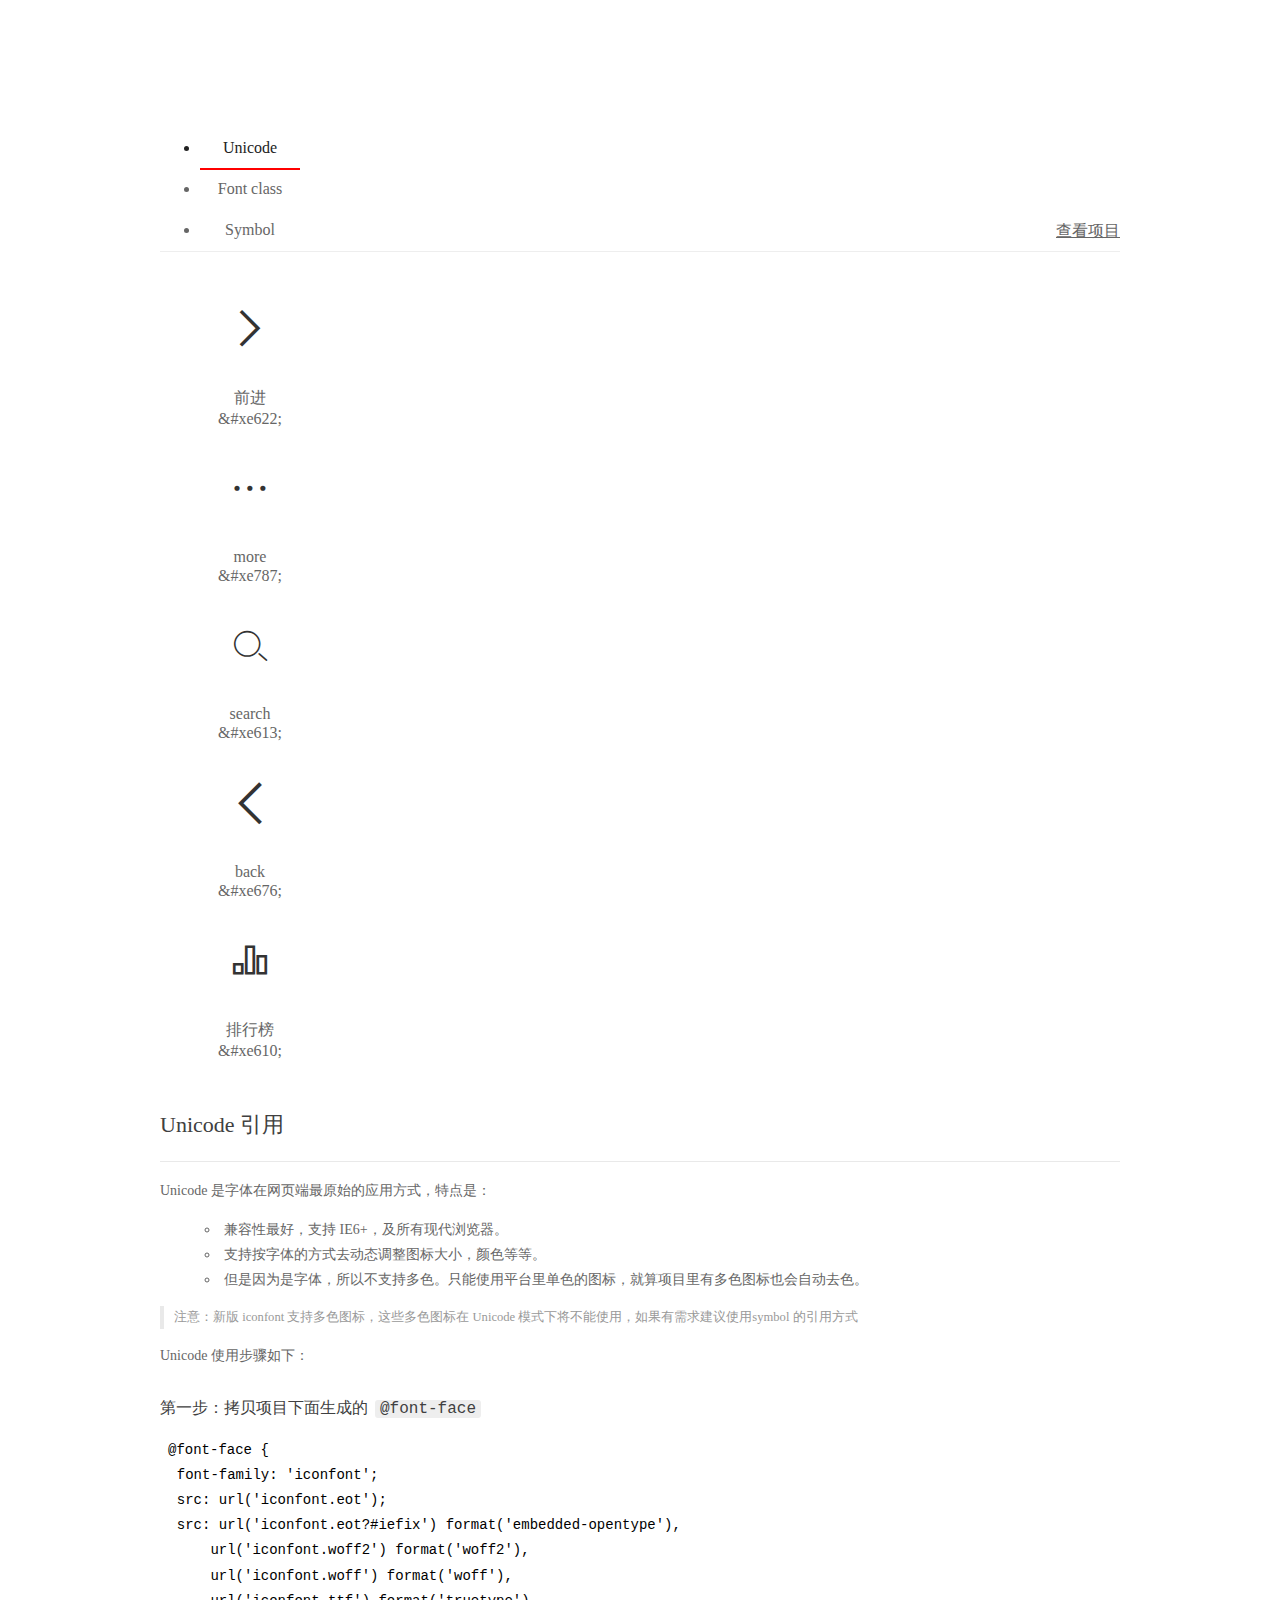
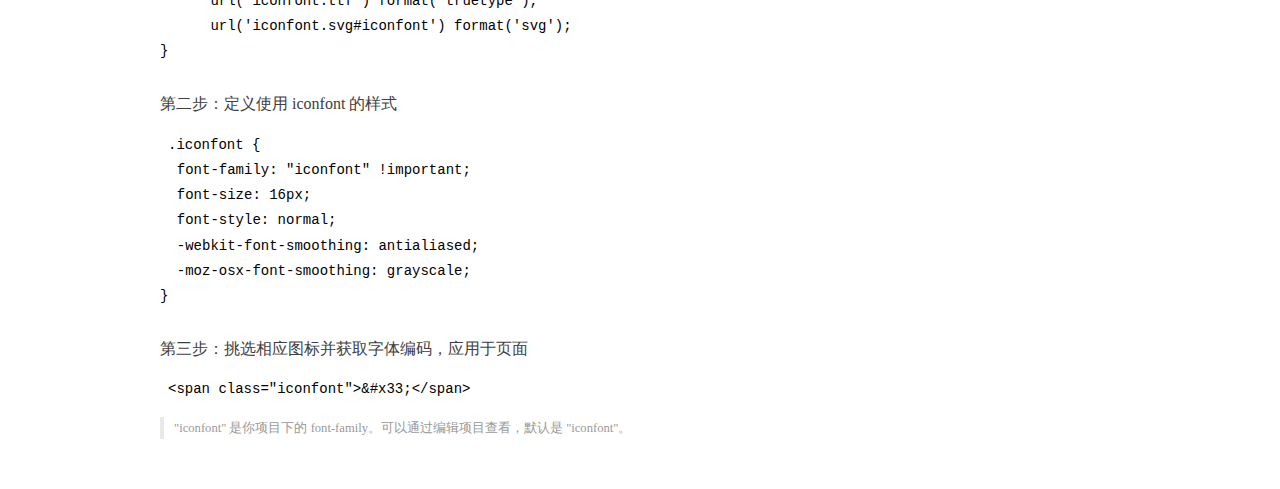
<file: lib/font_1021693_29scz60lkzk/demo_index.html>
<!DOCTYPE html>
<html>
<head>
  <meta charset="utf-8"/>
  <title>IconFont Demo</title>
  <link rel="shortcut icon" href="https://gtms04.alicdn.com/tps/i4/TB1_oz6GVXXXXaFXpXXJDFnIXXX-64-64.ico" type="image/x-icon"/>
  <link rel="stylesheet" href="https://g.alicdn.com/thx/cube/1.3.2/cube.min.css">
  <link rel="stylesheet" href="demo.css">
  <link rel="stylesheet" href="iconfont.css">
  <script src="iconfont.js"></script>
  <!-- jQuery -->
  <script src="https://a1.alicdn.com/oss/uploads/2018/12/26/7bfddb60-08e8-11e9-9b04-53e73bb6408b.js"></script>
  <!-- 代码高亮 -->
  <script src="https://a1.alicdn.com/oss/uploads/2018/12/26/a3f714d0-08e6-11e9-8a15-ebf944d7534c.js"></script>
</head>
<body>
  <div class="main">
    <h1 class="logo"><a href="https://www.iconfont.cn/" title="iconfont 首页" target="_blank">&#xe86b;</a></h1>
    <div class="nav-tabs">
      <ul id="tabs" class="dib-box">
        <li class="dib active"><span>Unicode</span></li>
        <li class="dib"><span>Font class</span></li>
        <li class="dib"><span>Symbol</span></li>
      </ul>
      
      <a href="https://www.iconfont.cn/manage/index?manage_type=myprojects&projectId=1021693" target="_blank" class="nav-more">查看项目</a>
      
    </div>
    <div class="tab-container">
      <div class="content unicode" style="display: block;">
          <ul class="icon_lists dib-box">
          
            <li class="dib">
              <span class="icon iconfont">&#xe622;</span>
                <div class="name">前进</div>
                <div class="code-name">&amp;#xe622;</div>
              </li>
          
            <li class="dib">
              <span class="icon iconfont">&#xe787;</span>
                <div class="name">more</div>
                <div class="code-name">&amp;#xe787;</div>
              </li>
          
            <li class="dib">
              <span class="icon iconfont">&#xe613;</span>
                <div class="name">search</div>
                <div class="code-name">&amp;#xe613;</div>
              </li>
          
            <li class="dib">
              <span class="icon iconfont">&#xe676;</span>
                <div class="name">back</div>
                <div class="code-name">&amp;#xe676;</div>
              </li>
          
            <li class="dib">
              <span class="icon iconfont">&#xe610;</span>
                <div class="name">排行榜</div>
                <div class="code-name">&amp;#xe610;</div>
              </li>
          
          </ul>
          <div class="article markdown">
          <h2 id="unicode-">Unicode 引用</h2>
          <hr>

          <p>Unicode 是字体在网页端最原始的应用方式，特点是：</p>
          <ul>
            <li>兼容性最好，支持 IE6+，及所有现代浏览器。</li>
            <li>支持按字体的方式去动态调整图标大小，颜色等等。</li>
            <li>但是因为是字体，所以不支持多色。只能使用平台里单色的图标，就算项目里有多色图标也会自动去色。</li>
          </ul>
          <blockquote>
            <p>注意：新版 iconfont 支持多色图标，这些多色图标在 Unicode 模式下将不能使用，如果有需求建议使用symbol 的引用方式</p>
          </blockquote>
          <p>Unicode 使用步骤如下：</p>
          <h3 id="-font-face">第一步：拷贝项目下面生成的 <code>@font-face</code></h3>
<pre><code class="language-css"
>@font-face {
  font-family: 'iconfont';
  src: url('iconfont.eot');
  src: url('iconfont.eot?#iefix') format('embedded-opentype'),
      url('iconfont.woff2') format('woff2'),
      url('iconfont.woff') format('woff'),
      url('iconfont.ttf') format('truetype'),
      url('iconfont.svg#iconfont') format('svg');
}
</code></pre>
          <h3 id="-iconfont-">第二步：定义使用 iconfont 的样式</h3>
<pre><code class="language-css"
>.iconfont {
  font-family: "iconfont" !important;
  font-size: 16px;
  font-style: normal;
  -webkit-font-smoothing: antialiased;
  -moz-osx-font-smoothing: grayscale;
}
</code></pre>
          <h3 id="-">第三步：挑选相应图标并获取字体编码，应用于页面</h3>
<pre>
<code class="language-html"
>&lt;span class="iconfont"&gt;&amp;#x33;&lt;/span&gt;
</code></pre>
          <blockquote>
            <p>"iconfont" 是你项目下的 font-family。可以通过编辑项目查看，默认是 "iconfont"。</p>
          </blockquote>
          </div>
      </div>
      <div class="content font-class">
        <ul class="icon_lists dib-box">
          
          <li class="dib">
            <span class="icon iconfont icon-qianjin"></span>
            <div class="name">
              前进
            </div>
            <div class="code-name">.icon-qianjin
            </div>
          </li>
          
          <li class="dib">
            <span class="icon iconfont icon-more"></span>
            <div class="name">
              more
            </div>
            <div class="code-name">.icon-more
            </div>
          </li>
          
          <li class="dib">
            <span class="icon iconfont icon-search"></span>
            <div class="name">
              search
            </div>
            <div class="code-name">.icon-search
            </div>
          </li>
          
          <li class="dib">
            <span class="icon iconfont icon-back"></span>
            <div class="name">
              back
            </div>
            <div class="code-name">.icon-back
            </div>
          </li>
          
          <li class="dib">
            <span class="icon iconfont icon-paihangbang--"></span>
            <div class="name">
              排行榜
            </div>
            <div class="code-name">.icon-paihangbang--
            </div>
          </li>
          
        </ul>
        <div class="article markdown">
        <h2 id="font-class-">font-class 引用</h2>
        <hr>

        <p>font-class 是 Unicode 使用方式的一种变种，主要是解决 Unicode 书写不直观，语意不明确的问题。</p>
        <p>与 Unicode 使用方式相比，具有如下特点：</p>
        <ul>
          <li>兼容性良好，支持 IE8+，及所有现代浏览器。</li>
          <li>相比于 Unicode 语意明确，书写更直观。可以很容易分辨这个 icon 是什么。</li>
          <li>因为使用 class 来定义图标，所以当要替换图标时，只需要修改 class 里面的 Unicode 引用。</li>
          <li>不过因为本质上还是使用的字体，所以多色图标还是不支持的。</li>
        </ul>
        <p>使用步骤如下：</p>
        <h3 id="-fontclass-">第一步：引入项目下面生成的 fontclass 代码：</h3>
<pre><code class="language-html">&lt;link rel="stylesheet" href="./iconfont.css"&gt;
</code></pre>
        <h3 id="-">第二步：挑选相应图标并获取类名，应用于页面：</h3>
<pre><code class="language-html">&lt;span class="iconfont icon--xxx"&gt;&lt;/span&gt;
</code></pre>
        <blockquote>
          <p>"
            iconfont" 是你项目下的 font-family。可以通过编辑项目查看，默认是 "iconfont"。</p>
        </blockquote>
      </div>
      </div>
      <div class="content symbol">
          <ul class="icon_lists dib-box">
          
            <li class="dib">
                <svg class="icon svg-icon" aria-hidden="true">
                  <use xlink:href="#icon-qianjin"></use>
                </svg>
                <div class="name">前进</div>
                <div class="code-name">#icon-qianjin</div>
            </li>
          
            <li class="dib">
                <svg class="icon svg-icon" aria-hidden="true">
                  <use xlink:href="#icon-more"></use>
                </svg>
                <div class="name">more</div>
                <div class="code-name">#icon-more</div>
            </li>
          
            <li class="dib">
                <svg class="icon svg-icon" aria-hidden="true">
                  <use xlink:href="#icon-search"></use>
                </svg>
                <div class="name">search</div>
                <div class="code-name">#icon-search</div>
            </li>
          
            <li class="dib">
                <svg class="icon svg-icon" aria-hidden="true">
                  <use xlink:href="#icon-back"></use>
                </svg>
                <div class="name">back</div>
                <div class="code-name">#icon-back</div>
            </li>
          
            <li class="dib">
                <svg class="icon svg-icon" aria-hidden="true">
                  <use xlink:href="#icon-paihangbang--"></use>
                </svg>
                <div class="name">排行榜</div>
                <div class="code-name">#icon-paihangbang--</div>
            </li>
          
          </ul>
          <div class="article markdown">
          <h2 id="symbol-">Symbol 引用</h2>
          <hr>

          <p>这是一种全新的使用方式，应该说这才是未来的主流，也是平台目前推荐的用法。相关介绍可以参考这篇<a href="">文章</a>
            这种用法其实是做了一个 SVG 的集合，与另外两种相比具有如下特点：</p>
          <ul>
            <li>支持多色图标了，不再受单色限制。</li>
            <li>通过一些技巧，支持像字体那样，通过 <code>font-size</code>, <code>color</code> 来调整样式。</li>
            <li>兼容性较差，支持 IE9+，及现代浏览器。</li>
            <li>浏览器渲染 SVG 的性能一般，还不如 png。</li>
          </ul>
          <p>使用步骤如下：</p>
          <h3 id="-symbol-">第一步：引入项目下面生成的 symbol 代码：</h3>
<pre><code class="language-html">&lt;script src="./iconfont.js"&gt;&lt;/script&gt;
</code></pre>
          <h3 id="-css-">第二步：加入通用 CSS 代码（引入一次就行）：</h3>
<pre><code class="language-html">&lt;style&gt;
.icon {
  width: 1em;
  height: 1em;
  vertical-align: -0.15em;
  fill: currentColor;
  overflow: hidden;
}
&lt;/style&gt;
</code></pre>
          <h3 id="-">第三步：挑选相应图标并获取类名，应用于页面：</h3>
<pre><code class="language-html">&lt;svg class="icon" aria-hidden="true"&gt;
  &lt;use xlink:href="#icon-xxx"&gt;&lt;/use&gt;
&lt;/svg&gt;
</code></pre>
          </div>
      </div>

    </div>
  </div>
  <script>
  $(document).ready(function () {
      $('.tab-container .content:first').show()

      $('#tabs li').click(function (e) {
        var tabContent = $('.tab-container .content')
        var index = $(this).index()

        if ($(this).hasClass('active')) {
          return
        } else {
          $('#tabs li').removeClass('active')
          $(this).addClass('active')

          tabContent.hide().eq(index).fadeIn()
        }
      })
    })
  </script>
</body>
</html>
</file>
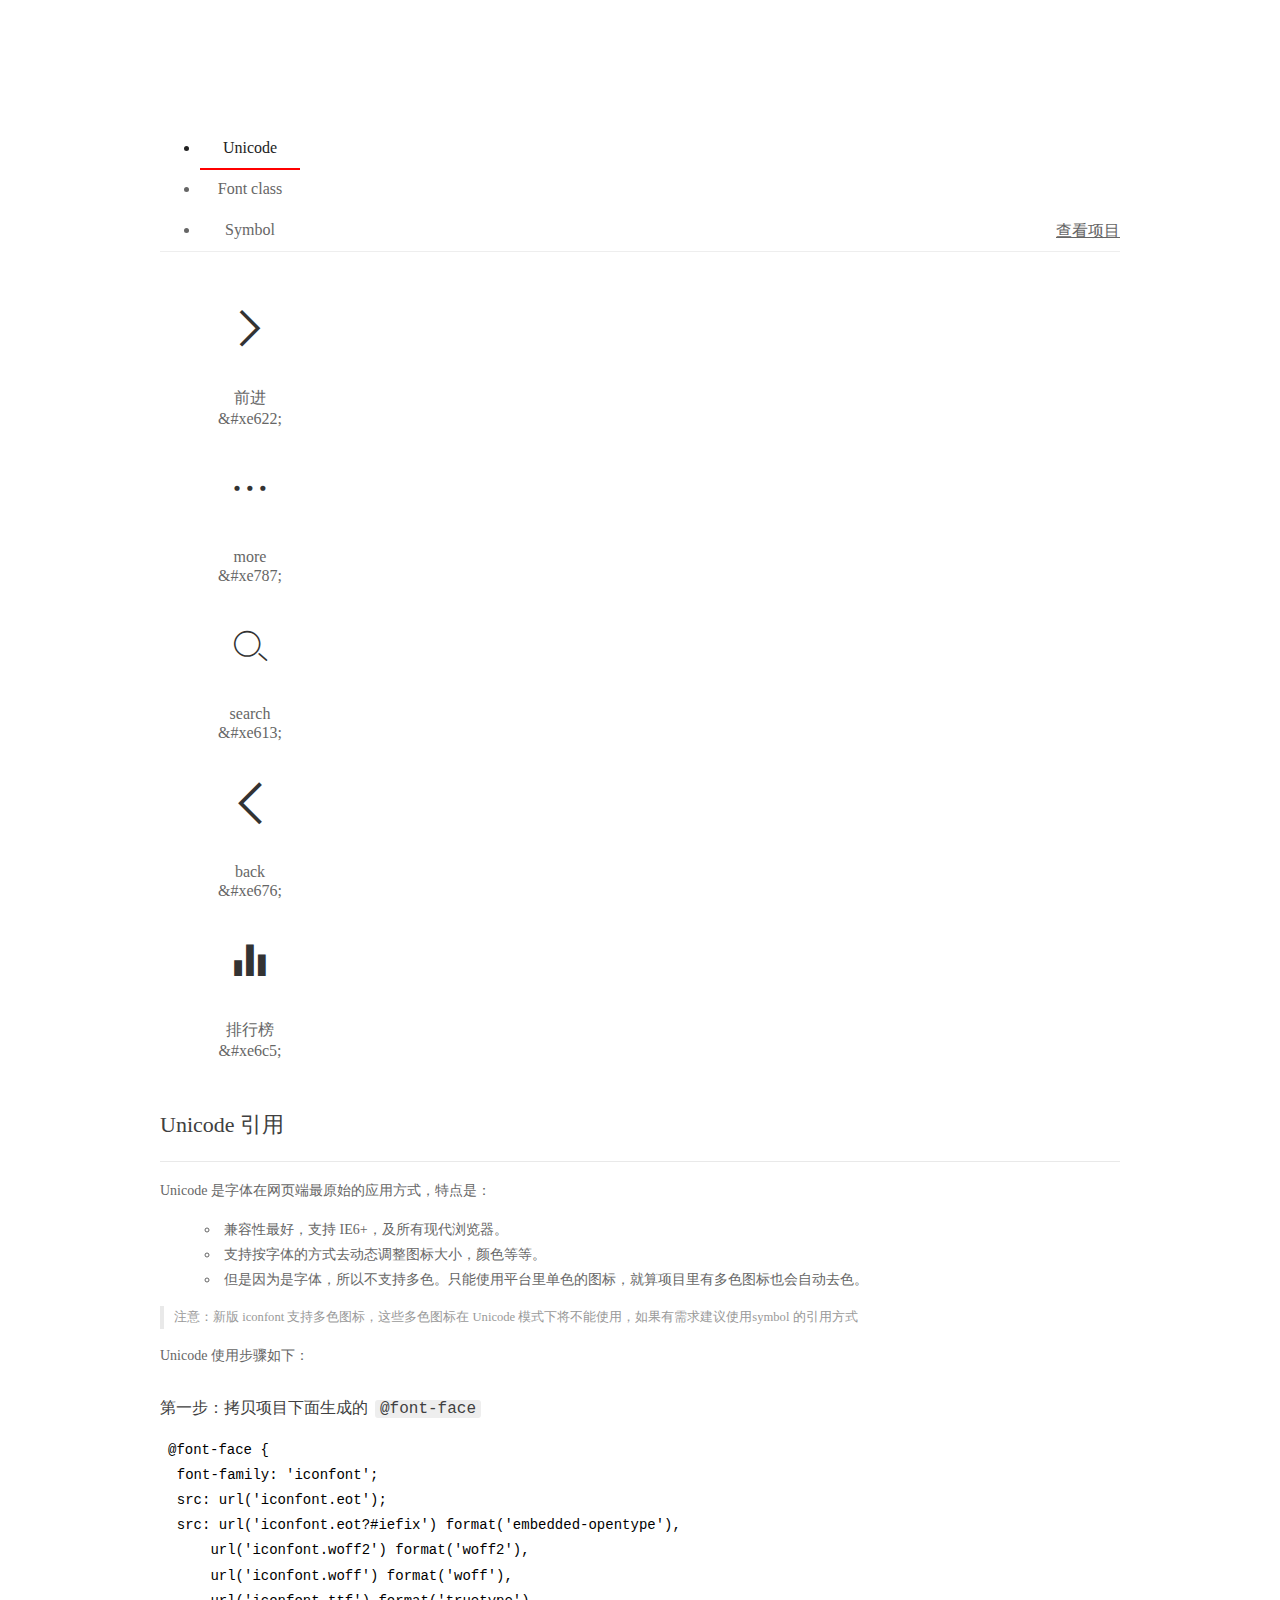
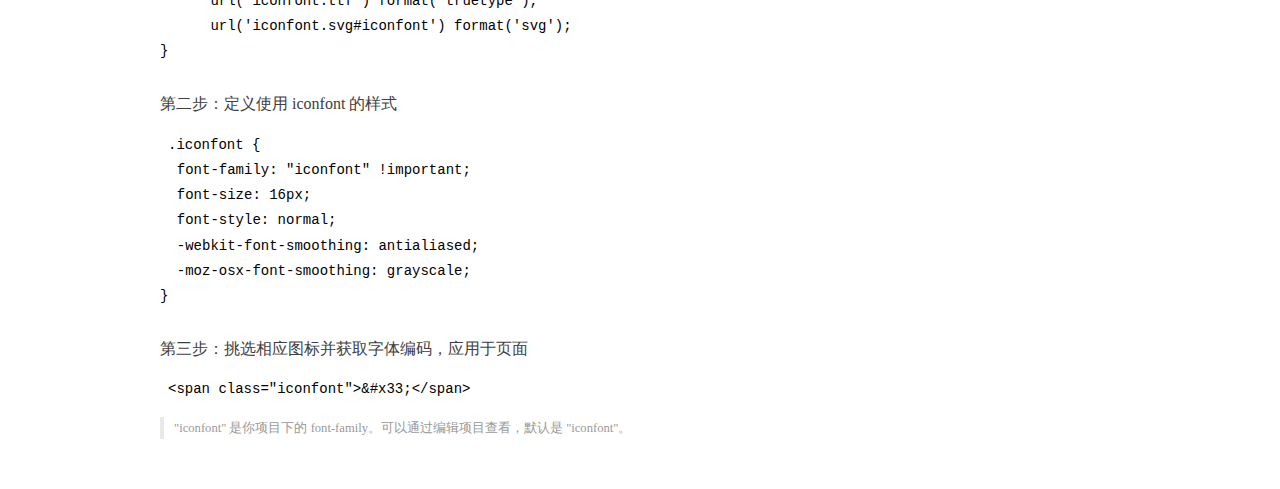
<file: lib/font_1021693_bdshvk3fhpl/demo_index.html>
<!DOCTYPE html>
<html>
<head>
  <meta charset="utf-8"/>
  <title>IconFont Demo</title>
  <link rel="shortcut icon" href="https://gtms04.alicdn.com/tps/i4/TB1_oz6GVXXXXaFXpXXJDFnIXXX-64-64.ico" type="image/x-icon"/>
  <link rel="stylesheet" href="https://g.alicdn.com/thx/cube/1.3.2/cube.min.css">
  <link rel="stylesheet" href="demo.css">
  <link rel="stylesheet" href="iconfont.css">
  <script src="iconfont.js"></script>
  <!-- jQuery -->
  <script src="https://a1.alicdn.com/oss/uploads/2018/12/26/7bfddb60-08e8-11e9-9b04-53e73bb6408b.js"></script>
  <!-- 代码高亮 -->
  <script src="https://a1.alicdn.com/oss/uploads/2018/12/26/a3f714d0-08e6-11e9-8a15-ebf944d7534c.js"></script>
</head>
<body>
  <div class="main">
    <h1 class="logo"><a href="https://www.iconfont.cn/" title="iconfont 首页" target="_blank">&#xe86b;</a></h1>
    <div class="nav-tabs">
      <ul id="tabs" class="dib-box">
        <li class="dib active"><span>Unicode</span></li>
        <li class="dib"><span>Font class</span></li>
        <li class="dib"><span>Symbol</span></li>
      </ul>
      
      <a href="https://www.iconfont.cn/manage/index?manage_type=myprojects&projectId=1021693" target="_blank" class="nav-more">查看项目</a>
      
    </div>
    <div class="tab-container">
      <div class="content unicode" style="display: block;">
          <ul class="icon_lists dib-box">
          
            <li class="dib">
              <span class="icon iconfont">&#xe622;</span>
                <div class="name">前进</div>
                <div class="code-name">&amp;#xe622;</div>
              </li>
          
            <li class="dib">
              <span class="icon iconfont">&#xe787;</span>
                <div class="name">more</div>
                <div class="code-name">&amp;#xe787;</div>
              </li>
          
            <li class="dib">
              <span class="icon iconfont">&#xe613;</span>
                <div class="name">search</div>
                <div class="code-name">&amp;#xe613;</div>
              </li>
          
            <li class="dib">
              <span class="icon iconfont">&#xe676;</span>
                <div class="name">back</div>
                <div class="code-name">&amp;#xe676;</div>
              </li>
          
            <li class="dib">
              <span class="icon iconfont">&#xe6c5;</span>
                <div class="name">排行榜</div>
                <div class="code-name">&amp;#xe6c5;</div>
              </li>
          
          </ul>
          <div class="article markdown">
          <h2 id="unicode-">Unicode 引用</h2>
          <hr>

          <p>Unicode 是字体在网页端最原始的应用方式，特点是：</p>
          <ul>
            <li>兼容性最好，支持 IE6+，及所有现代浏览器。</li>
            <li>支持按字体的方式去动态调整图标大小，颜色等等。</li>
            <li>但是因为是字体，所以不支持多色。只能使用平台里单色的图标，就算项目里有多色图标也会自动去色。</li>
          </ul>
          <blockquote>
            <p>注意：新版 iconfont 支持多色图标，这些多色图标在 Unicode 模式下将不能使用，如果有需求建议使用symbol 的引用方式</p>
          </blockquote>
          <p>Unicode 使用步骤如下：</p>
          <h3 id="-font-face">第一步：拷贝项目下面生成的 <code>@font-face</code></h3>
<pre><code class="language-css"
>@font-face {
  font-family: 'iconfont';
  src: url('iconfont.eot');
  src: url('iconfont.eot?#iefix') format('embedded-opentype'),
      url('iconfont.woff2') format('woff2'),
      url('iconfont.woff') format('woff'),
      url('iconfont.ttf') format('truetype'),
      url('iconfont.svg#iconfont') format('svg');
}
</code></pre>
          <h3 id="-iconfont-">第二步：定义使用 iconfont 的样式</h3>
<pre><code class="language-css"
>.iconfont {
  font-family: "iconfont" !important;
  font-size: 16px;
  font-style: normal;
  -webkit-font-smoothing: antialiased;
  -moz-osx-font-smoothing: grayscale;
}
</code></pre>
          <h3 id="-">第三步：挑选相应图标并获取字体编码，应用于页面</h3>
<pre>
<code class="language-html"
>&lt;span class="iconfont"&gt;&amp;#x33;&lt;/span&gt;
</code></pre>
          <blockquote>
            <p>"iconfont" 是你项目下的 font-family。可以通过编辑项目查看，默认是 "iconfont"。</p>
          </blockquote>
          </div>
      </div>
      <div class="content font-class">
        <ul class="icon_lists dib-box">
          
          <li class="dib">
            <span class="icon iconfont icon-qianjin"></span>
            <div class="name">
              前进
            </div>
            <div class="code-name">.icon-qianjin
            </div>
          </li>
          
          <li class="dib">
            <span class="icon iconfont icon-more"></span>
            <div class="name">
              more
            </div>
            <div class="code-name">.icon-more
            </div>
          </li>
          
          <li class="dib">
            <span class="icon iconfont icon-search"></span>
            <div class="name">
              search
            </div>
            <div class="code-name">.icon-search
            </div>
          </li>
          
          <li class="dib">
            <span class="icon iconfont icon-back"></span>
            <div class="name">
              back
            </div>
            <div class="code-name">.icon-back
            </div>
          </li>
          
          <li class="dib">
            <span class="icon iconfont icon-paixingbang"></span>
            <div class="name">
              排行榜
            </div>
            <div class="code-name">.icon-paixingbang
            </div>
          </li>
          
        </ul>
        <div class="article markdown">
        <h2 id="font-class-">font-class 引用</h2>
        <hr>

        <p>font-class 是 Unicode 使用方式的一种变种，主要是解决 Unicode 书写不直观，语意不明确的问题。</p>
        <p>与 Unicode 使用方式相比，具有如下特点：</p>
        <ul>
          <li>兼容性良好，支持 IE8+，及所有现代浏览器。</li>
          <li>相比于 Unicode 语意明确，书写更直观。可以很容易分辨这个 icon 是什么。</li>
          <li>因为使用 class 来定义图标，所以当要替换图标时，只需要修改 class 里面的 Unicode 引用。</li>
          <li>不过因为本质上还是使用的字体，所以多色图标还是不支持的。</li>
        </ul>
        <p>使用步骤如下：</p>
        <h3 id="-fontclass-">第一步：引入项目下面生成的 fontclass 代码：</h3>
<pre><code class="language-html">&lt;link rel="stylesheet" href="./iconfont.css"&gt;
</code></pre>
        <h3 id="-">第二步：挑选相应图标并获取类名，应用于页面：</h3>
<pre><code class="language-html">&lt;span class="iconfont icon--xxx"&gt;&lt;/span&gt;
</code></pre>
        <blockquote>
          <p>"
            iconfont" 是你项目下的 font-family。可以通过编辑项目查看，默认是 "iconfont"。</p>
        </blockquote>
      </div>
      </div>
      <div class="content symbol">
          <ul class="icon_lists dib-box">
          
            <li class="dib">
                <svg class="icon svg-icon" aria-hidden="true">
                  <use xlink:href="#icon-qianjin"></use>
                </svg>
                <div class="name">前进</div>
                <div class="code-name">#icon-qianjin</div>
            </li>
          
            <li class="dib">
                <svg class="icon svg-icon" aria-hidden="true">
                  <use xlink:href="#icon-more"></use>
                </svg>
                <div class="name">more</div>
                <div class="code-name">#icon-more</div>
            </li>
          
            <li class="dib">
                <svg class="icon svg-icon" aria-hidden="true">
                  <use xlink:href="#icon-search"></use>
                </svg>
                <div class="name">search</div>
                <div class="code-name">#icon-search</div>
            </li>
          
            <li class="dib">
                <svg class="icon svg-icon" aria-hidden="true">
                  <use xlink:href="#icon-back"></use>
                </svg>
                <div class="name">back</div>
                <div class="code-name">#icon-back</div>
            </li>
          
            <li class="dib">
                <svg class="icon svg-icon" aria-hidden="true">
                  <use xlink:href="#icon-paixingbang"></use>
                </svg>
                <div class="name">排行榜</div>
                <div class="code-name">#icon-paixingbang</div>
            </li>
          
          </ul>
          <div class="article markdown">
          <h2 id="symbol-">Symbol 引用</h2>
          <hr>

          <p>这是一种全新的使用方式，应该说这才是未来的主流，也是平台目前推荐的用法。相关介绍可以参考这篇<a href="">文章</a>
            这种用法其实是做了一个 SVG 的集合，与另外两种相比具有如下特点：</p>
          <ul>
            <li>支持多色图标了，不再受单色限制。</li>
            <li>通过一些技巧，支持像字体那样，通过 <code>font-size</code>, <code>color</code> 来调整样式。</li>
            <li>兼容性较差，支持 IE9+，及现代浏览器。</li>
            <li>浏览器渲染 SVG 的性能一般，还不如 png。</li>
          </ul>
          <p>使用步骤如下：</p>
          <h3 id="-symbol-">第一步：引入项目下面生成的 symbol 代码：</h3>
<pre><code class="language-html">&lt;script src="./iconfont.js"&gt;&lt;/script&gt;
</code></pre>
          <h3 id="-css-">第二步：加入通用 CSS 代码（引入一次就行）：</h3>
<pre><code class="language-html">&lt;style&gt;
.icon {
  width: 1em;
  height: 1em;
  vertical-align: -0.15em;
  fill: currentColor;
  overflow: hidden;
}
&lt;/style&gt;
</code></pre>
          <h3 id="-">第三步：挑选相应图标并获取类名，应用于页面：</h3>
<pre><code class="language-html">&lt;svg class="icon" aria-hidden="true"&gt;
  &lt;use xlink:href="#icon-xxx"&gt;&lt;/use&gt;
&lt;/svg&gt;
</code></pre>
          </div>
      </div>

    </div>
  </div>
  <script>
  $(document).ready(function () {
      $('.tab-container .content:first').show()

      $('#tabs li').click(function (e) {
        var tabContent = $('.tab-container .content')
        var index = $(this).index()

        if ($(this).hasClass('active')) {
          return
        } else {
          $('#tabs li').removeClass('active')
          $(this).addClass('active')

          tabContent.hide().eq(index).fadeIn()
        }
      })
    })
  </script>
</body>
</html>
</file>
<file: lib/font_1021693_29scz60lkzk/demo.css>
/* Logo 字体 */
@font-face {
  font-family: "iconfont logo";
  src: url('https://at.alicdn.com/t/font_985780_km7mi63cihi.eot?t=1545807318834');
  src: url('https://at.alicdn.com/t/font_985780_km7mi63cihi.eot?t=1545807318834#iefix') format('embedded-opentype'),
    url('https://at.alicdn.com/t/font_985780_km7mi63cihi.woff?t=1545807318834') format('woff'),
    url('https://at.alicdn.com/t/font_985780_km7mi63cihi.ttf?t=1545807318834') format('truetype'),
    url('https://at.alicdn.com/t/font_985780_km7mi63cihi.svg?t=1545807318834#iconfont') format('svg');
}

.logo {
  font-family: "iconfont logo";
  font-size: 160px;
  font-style: normal;
  -webkit-font-smoothing: antialiased;
  -moz-osx-font-smoothing: grayscale;
}

/* tabs */
.nav-tabs {
  position: relative;
}

.nav-tabs .nav-more {
  position: absolute;
  right: 0;
  bottom: 0;
  height: 42px;
  line-height: 42px;
  color: #666;
}

#tabs {
  border-bottom: 1px solid #eee;
}

#tabs li {
  cursor: pointer;
  width: 100px;
  height: 40px;
  line-height: 40px;
  text-align: center;
  font-size: 16px;
  border-bottom: 2px solid transparent;
  position: relative;
  z-index: 1;
  margin-bottom: -1px;
  color: #666;
}


#tabs .active {
  border-bottom-color: #f00;
  color: #222;
}

.tab-container .content {
  display: none;
}

/* 页面布局 */
.main {
  padding: 30px 100px;
  width: 960px;
  margin: 0 auto;
}

.main .logo {
  color: #333;
  text-align: left;
  margin-bottom: 30px;
  line-height: 1;
  height: 110px;
  margin-top: -50px;
  overflow: hidden;
  *zoom: 1;
}

.main .logo a {
  font-size: 160px;
  color: #333;
}

.helps {
  margin-top: 40px;
}

.helps pre {
  padding: 20px;
  margin: 10px 0;
  border: solid 1px #e7e1cd;
  background-color: #fffdef;
  overflow: auto;
}

.icon_lists {
  width: 100% !important;
  overflow: hidden;
  *zoom: 1;
}

.icon_lists li {
  width: 100px;
  margin-bottom: 10px;
  margin-right: 20px;
  text-align: center;
  list-style: none !important;
  cursor: default;
}

.icon_lists li .code-name {
  line-height: 1.2;
}

.icon_lists .icon {
  display: block;
  height: 100px;
  line-height: 100px;
  font-size: 42px;
  margin: 10px auto;
  color: #333;
  -webkit-transition: font-size 0.25s linear, width 0.25s linear;
  -moz-transition: font-size 0.25s linear, width 0.25s linear;
  transition: font-size 0.25s linear, width 0.25s linear;
}

.icon_lists .icon:hover {
  font-size: 100px;
}

.icon_lists .svg-icon {
  /* 通过设置 font-size 来改变图标大小 */
  width: 1em;
  /* 图标和文字相邻时，垂直对齐 */
  vertical-align: -0.15em;
  /* 通过设置 color 来改变 SVG 的颜色/fill */
  fill: currentColor;
  /* path 和 stroke 溢出 viewBox 部分在 IE 下会显示
      normalize.css 中也包含这行 */
  overflow: hidden;
}

.icon_lists li .name,
.icon_lists li .code-name {
  color: #666;
}

/* markdown 样式 */
.markdown {
  color: #666;
  font-size: 14px;
  line-height: 1.8;
}

.highlight {
  line-height: 1.5;
}

.markdown img {
  vertical-align: middle;
  max-width: 100%;
}

.markdown h1 {
  color: #404040;
  font-weight: 500;
  line-height: 40px;
  margin-bottom: 24px;
}

.markdown h2,
.markdown h3,
.markdown h4,
.markdown h5,
.markdown h6 {
  color: #404040;
  margin: 1.6em 0 0.6em 0;
  font-weight: 500;
  clear: both;
}

.markdown h1 {
  font-size: 28px;
}

.markdown h2 {
  font-size: 22px;
}

.markdown h3 {
  font-size: 16px;
}

.markdown h4 {
  font-size: 14px;
}

.markdown h5 {
  font-size: 12px;
}

.markdown h6 {
  font-size: 12px;
}

.markdown hr {
  height: 1px;
  border: 0;
  background: #e9e9e9;
  margin: 16px 0;
  clear: both;
}

.markdown p {
  margin: 1em 0;
}

.markdown>p,
.markdown>blockquote,
.markdown>.highlight,
.markdown>ol,
.markdown>ul {
  width: 80%;
}

.markdown ul>li {
  list-style: circle;
}

.markdown>ul li,
.markdown blockquote ul>li {
  margin-left: 20px;
  padding-left: 4px;
}

.markdown>ul li p,
.markdown>ol li p {
  margin: 0.6em 0;
}

.markdown ol>li {
  list-style: decimal;
}

.markdown>ol li,
.markdown blockquote ol>li {
  margin-left: 20px;
  padding-left: 4px;
}

.markdown code {
  margin: 0 3px;
  padding: 0 5px;
  background: #eee;
  border-radius: 3px;
}

.markdown strong,
.markdown b {
  font-weight: 600;
}

.markdown>table {
  border-collapse: collapse;
  border-spacing: 0px;
  empty-cells: show;
  border: 1px solid #e9e9e9;
  width: 95%;
  margin-bottom: 24px;
}

.markdown>table th {
  white-space: nowrap;
  color: #333;
  font-weight: 600;
}

.markdown>table th,
.markdown>table td {
  border: 1px solid #e9e9e9;
  padding: 8px 16px;
  text-align: left;
}

.markdown>table th {
  background: #F7F7F7;
}

.markdown blockquote {
  font-size: 90%;
  color: #999;
  border-left: 4px solid #e9e9e9;
  padding-left: 0.8em;
  margin: 1em 0;
}

.markdown blockquote p {
  margin: 0;
}

.markdown .anchor {
  opacity: 0;
  transition: opacity 0.3s ease;
  margin-left: 8px;
}

.markdown .waiting {
  color: #ccc;
}

.markdown h1:hover .anchor,
.markdown h2:hover .anchor,
.markdown h3:hover .anchor,
.markdown h4:hover .anchor,
.markdown h5:hover .anchor,
.markdown h6:hover .anchor {
  opacity: 1;
  display: inline-block;
}

.markdown>br,
.markdown>p>br {
  clear: both;
}


.hljs {
  display: block;
  background: white;
  padding: 0.5em;
  color: #333333;
  overflow-x: auto;
}

.hljs-comment,
.hljs-meta {
  color: #969896;
}

.hljs-string,
.hljs-variable,
.hljs-template-variable,
.hljs-strong,
.hljs-emphasis,
.hljs-quote {
  color: #df5000;
}

.hljs-keyword,
.hljs-selector-tag,
.hljs-type {
  color: #a71d5d;
}

.hljs-literal,
.hljs-symbol,
.hljs-bullet,
.hljs-attribute {
  color: #0086b3;
}

.hljs-section,
.hljs-name {
  color: #63a35c;
}

.hljs-tag {
  color: #333333;
}

.hljs-title,
.hljs-attr,
.hljs-selector-id,
.hljs-selector-class,
.hljs-selector-attr,
.hljs-selector-pseudo {
  color: #795da3;
}

.hljs-addition {
  color: #55a532;
  background-color: #eaffea;
}

.hljs-deletion {
  color: #bd2c00;
  background-color: #ffecec;
}

.hljs-link {
  text-decoration: underline;
}

/* 代码高亮 */
/* PrismJS 1.15.0
https://prismjs.com/download.html#themes=prism&languages=markup+css+clike+javascript */
/**
 * prism.js default theme for JavaScript, CSS and HTML
 * Based on dabblet (http://dabblet.com)
 * @author Lea Verou
 */
code[class*="language-"],
pre[class*="language-"] {
  color: black;
  background: none;
  text-shadow: 0 1px white;
  font-family: Consolas, Monaco, 'Andale Mono', 'Ubuntu Mono', monospace;
  text-align: left;
  white-space: pre;
  word-spacing: normal;
  word-break: normal;
  word-wrap: normal;
  line-height: 1.5;

  -moz-tab-size: 4;
  -o-tab-size: 4;
  tab-size: 4;

  -webkit-hyphens: none;
  -moz-hyphens: none;
  -ms-hyphens: none;
  hyphens: none;
}

pre[class*="language-"]::-moz-selection,
pre[class*="language-"] ::-moz-selection,
code[class*="language-"]::-moz-selection,
code[class*="language-"] ::-moz-selection {
  text-shadow: none;
  background: #b3d4fc;
}

pre[class*="language-"]::selection,
pre[class*="language-"] ::selection,
code[class*="language-"]::selection,
code[class*="language-"] ::selection {
  text-shadow: none;
  background: #b3d4fc;
}

@media print {

  code[class*="language-"],
  pre[class*="language-"] {
    text-shadow: none;
  }
}

/* Code blocks */
pre[class*="language-"] {
  padding: 1em;
  margin: .5em 0;
  overflow: auto;
}

:not(pre)>code[class*="language-"],
pre[class*="language-"] {
  background: #f5f2f0;
}

/* Inline code */
:not(pre)>code[class*="language-"] {
  padding: .1em;
  border-radius: .3em;
  white-space: normal;
}

.token.comment,
.token.prolog,
.token.doctype,
.token.cdata {
  color: slategray;
}

.token.punctuation {
  color: #999;
}

.namespace {
  opacity: .7;
}

.token.property,
.token.tag,
.token.boolean,
.token.number,
.token.constant,
.token.symbol,
.token.deleted {
  color: #905;
}

.token.selector,
.token.attr-name,
.token.string,
.token.char,
.token.builtin,
.token.inserted {
  color: #690;
}

.token.operator,
.token.entity,
.token.url,
.language-css .token.string,
.style .token.string {
  color: #9a6e3a;
  background: hsla(0, 0%, 100%, .5);
}

.token.atrule,
.token.attr-value,
.token.keyword {
  color: #07a;
}

.token.function,
.token.class-name {
  color: #DD4A68;
}

.token.regex,
.token.important,
.token.variable {
  color: #e90;
}

.token.important,
.token.bold {
  font-weight: bold;
}

.token.italic {
  font-style: italic;
}

.token.entity {
  cursor: help;
}
</file>
<file: lib/font_1021693_29scz60lkzk/iconfont.css>
@font-face {font-family: "iconfont";
  src: url('iconfont.eot?t=1547781411357'); /* IE9 */
  src: url('iconfont.eot?t=1547781411357#iefix') format('embedded-opentype'), /* IE6-IE8 */
  url('[data-uri]') format('woff2'),
  url('iconfont.woff?t=1547781411357') format('woff'),
  url('iconfont.ttf?t=1547781411357') format('truetype'), /* chrome, firefox, opera, Safari, Android, iOS 4.2+ */
  url('iconfont.svg?t=1547781411357#iconfont') format('svg'); /* iOS 4.1- */
}

.iconfont {
  font-family: "iconfont" !important;
  font-size: 16px;
  font-style: normal;
  -webkit-font-smoothing: antialiased;
  -moz-osx-font-smoothing: grayscale;
}

.icon-qianjin:before {
  content: "\e622";
}

.icon-more:before {
  content: "\e787";
}

.icon-search:before {
  content: "\e613";
}

.icon-back:before {
  content: "\e676";
}

.icon-paihangbang--:before {
  content: "\e610";
}
</file>
<file: lib/font_1021693_bdshvk3fhpl/demo.css>
/* Logo 字体 */
@font-face {
  font-family: "iconfont logo";
  src: url('https://at.alicdn.com/t/font_985780_km7mi63cihi.eot?t=1545807318834');
  src: url('https://at.alicdn.com/t/font_985780_km7mi63cihi.eot?t=1545807318834#iefix') format('embedded-opentype'),
    url('https://at.alicdn.com/t/font_985780_km7mi63cihi.woff?t=1545807318834') format('woff'),
    url('https://at.alicdn.com/t/font_985780_km7mi63cihi.ttf?t=1545807318834') format('truetype'),
    url('https://at.alicdn.com/t/font_985780_km7mi63cihi.svg?t=1545807318834#iconfont') format('svg');
}

.logo {
  font-family: "iconfont logo";
  font-size: 160px;
  font-style: normal;
  -webkit-font-smoothing: antialiased;
  -moz-osx-font-smoothing: grayscale;
}

/* tabs */
.nav-tabs {
  position: relative;
}

.nav-tabs .nav-more {
  position: absolute;
  right: 0;
  bottom: 0;
  height: 42px;
  line-height: 42px;
  color: #666;
}

#tabs {
  border-bottom: 1px solid #eee;
}

#tabs li {
  cursor: pointer;
  width: 100px;
  height: 40px;
  line-height: 40px;
  text-align: center;
  font-size: 16px;
  border-bottom: 2px solid transparent;
  position: relative;
  z-index: 1;
  margin-bottom: -1px;
  color: #666;
}


#tabs .active {
  border-bottom-color: #f00;
  color: #222;
}

.tab-container .content {
  display: none;
}

/* 页面布局 */
.main {
  padding: 30px 100px;
  width: 960px;
  margin: 0 auto;
}

.main .logo {
  color: #333;
  text-align: left;
  margin-bottom: 30px;
  line-height: 1;
  height: 110px;
  margin-top: -50px;
  overflow: hidden;
  *zoom: 1;
}

.main .logo a {
  font-size: 160px;
  color: #333;
}

.helps {
  margin-top: 40px;
}

.helps pre {
  padding: 20px;
  margin: 10px 0;
  border: solid 1px #e7e1cd;
  background-color: #fffdef;
  overflow: auto;
}

.icon_lists {
  width: 100% !important;
  overflow: hidden;
  *zoom: 1;
}

.icon_lists li {
  width: 100px;
  margin-bottom: 10px;
  margin-right: 20px;
  text-align: center;
  list-style: none !important;
  cursor: default;
}

.icon_lists li .code-name {
  line-height: 1.2;
}

.icon_lists .icon {
  display: block;
  height: 100px;
  line-height: 100px;
  font-size: 42px;
  margin: 10px auto;
  color: #333;
  -webkit-transition: font-size 0.25s linear, width 0.25s linear;
  -moz-transition: font-size 0.25s linear, width 0.25s linear;
  transition: font-size 0.25s linear, width 0.25s linear;
}

.icon_lists .icon:hover {
  font-size: 100px;
}

.icon_lists .svg-icon {
  /* 通过设置 font-size 来改变图标大小 */
  width: 1em;
  /* 图标和文字相邻时，垂直对齐 */
  vertical-align: -0.15em;
  /* 通过设置 color 来改变 SVG 的颜色/fill */
  fill: currentColor;
  /* path 和 stroke 溢出 viewBox 部分在 IE 下会显示
      normalize.css 中也包含这行 */
  overflow: hidden;
}

.icon_lists li .name,
.icon_lists li .code-name {
  color: #666;
}

/* markdown 样式 */
.markdown {
  color: #666;
  font-size: 14px;
  line-height: 1.8;
}

.highlight {
  line-height: 1.5;
}

.markdown img {
  vertical-align: middle;
  max-width: 100%;
}

.markdown h1 {
  color: #404040;
  font-weight: 500;
  line-height: 40px;
  margin-bottom: 24px;
}

.markdown h2,
.markdown h3,
.markdown h4,
.markdown h5,
.markdown h6 {
  color: #404040;
  margin: 1.6em 0 0.6em 0;
  font-weight: 500;
  clear: both;
}

.markdown h1 {
  font-size: 28px;
}

.markdown h2 {
  font-size: 22px;
}

.markdown h3 {
  font-size: 16px;
}

.markdown h4 {
  font-size: 14px;
}

.markdown h5 {
  font-size: 12px;
}

.markdown h6 {
  font-size: 12px;
}

.markdown hr {
  height: 1px;
  border: 0;
  background: #e9e9e9;
  margin: 16px 0;
  clear: both;
}

.markdown p {
  margin: 1em 0;
}

.markdown>p,
.markdown>blockquote,
.markdown>.highlight,
.markdown>ol,
.markdown>ul {
  width: 80%;
}

.markdown ul>li {
  list-style: circle;
}

.markdown>ul li,
.markdown blockquote ul>li {
  margin-left: 20px;
  padding-left: 4px;
}

.markdown>ul li p,
.markdown>ol li p {
  margin: 0.6em 0;
}

.markdown ol>li {
  list-style: decimal;
}

.markdown>ol li,
.markdown blockquote ol>li {
  margin-left: 20px;
  padding-left: 4px;
}

.markdown code {
  margin: 0 3px;
  padding: 0 5px;
  background: #eee;
  border-radius: 3px;
}

.markdown strong,
.markdown b {
  font-weight: 600;
}

.markdown>table {
  border-collapse: collapse;
  border-spacing: 0px;
  empty-cells: show;
  border: 1px solid #e9e9e9;
  width: 95%;
  margin-bottom: 24px;
}

.markdown>table th {
  white-space: nowrap;
  color: #333;
  font-weight: 600;
}

.markdown>table th,
.markdown>table td {
  border: 1px solid #e9e9e9;
  padding: 8px 16px;
  text-align: left;
}

.markdown>table th {
  background: #F7F7F7;
}

.markdown blockquote {
  font-size: 90%;
  color: #999;
  border-left: 4px solid #e9e9e9;
  padding-left: 0.8em;
  margin: 1em 0;
}

.markdown blockquote p {
  margin: 0;
}

.markdown .anchor {
  opacity: 0;
  transition: opacity 0.3s ease;
  margin-left: 8px;
}

.markdown .waiting {
  color: #ccc;
}

.markdown h1:hover .anchor,
.markdown h2:hover .anchor,
.markdown h3:hover .anchor,
.markdown h4:hover .anchor,
.markdown h5:hover .anchor,
.markdown h6:hover .anchor {
  opacity: 1;
  display: inline-block;
}

.markdown>br,
.markdown>p>br {
  clear: both;
}


.hljs {
  display: block;
  background: white;
  padding: 0.5em;
  color: #333333;
  overflow-x: auto;
}

.hljs-comment,
.hljs-meta {
  color: #969896;
}

.hljs-string,
.hljs-variable,
.hljs-template-variable,
.hljs-strong,
.hljs-emphasis,
.hljs-quote {
  color: #df5000;
}

.hljs-keyword,
.hljs-selector-tag,
.hljs-type {
  color: #a71d5d;
}

.hljs-literal,
.hljs-symbol,
.hljs-bullet,
.hljs-attribute {
  color: #0086b3;
}

.hljs-section,
.hljs-name {
  color: #63a35c;
}

.hljs-tag {
  color: #333333;
}

.hljs-title,
.hljs-attr,
.hljs-selector-id,
.hljs-selector-class,
.hljs-selector-attr,
.hljs-selector-pseudo {
  color: #795da3;
}

.hljs-addition {
  color: #55a532;
  background-color: #eaffea;
}

.hljs-deletion {
  color: #bd2c00;
  background-color: #ffecec;
}

.hljs-link {
  text-decoration: underline;
}

/* 代码高亮 */
/* PrismJS 1.15.0
https://prismjs.com/download.html#themes=prism&languages=markup+css+clike+javascript */
/**
 * prism.js default theme for JavaScript, CSS and HTML
 * Based on dabblet (http://dabblet.com)
 * @author Lea Verou
 */
code[class*="language-"],
pre[class*="language-"] {
  color: black;
  background: none;
  text-shadow: 0 1px white;
  font-family: Consolas, Monaco, 'Andale Mono', 'Ubuntu Mono', monospace;
  text-align: left;
  white-space: pre;
  word-spacing: normal;
  word-break: normal;
  word-wrap: normal;
  line-height: 1.5;

  -moz-tab-size: 4;
  -o-tab-size: 4;
  tab-size: 4;

  -webkit-hyphens: none;
  -moz-hyphens: none;
  -ms-hyphens: none;
  hyphens: none;
}

pre[class*="language-"]::-moz-selection,
pre[class*="language-"] ::-moz-selection,
code[class*="language-"]::-moz-selection,
code[class*="language-"] ::-moz-selection {
  text-shadow: none;
  background: #b3d4fc;
}

pre[class*="language-"]::selection,
pre[class*="language-"] ::selection,
code[class*="language-"]::selection,
code[class*="language-"] ::selection {
  text-shadow: none;
  background: #b3d4fc;
}

@media print {

  code[class*="language-"],
  pre[class*="language-"] {
    text-shadow: none;
  }
}

/* Code blocks */
pre[class*="language-"] {
  padding: 1em;
  margin: .5em 0;
  overflow: auto;
}

:not(pre)>code[class*="language-"],
pre[class*="language-"] {
  background: #f5f2f0;
}

/* Inline code */
:not(pre)>code[class*="language-"] {
  padding: .1em;
  border-radius: .3em;
  white-space: normal;
}

.token.comment,
.token.prolog,
.token.doctype,
.token.cdata {
  color: slategray;
}

.token.punctuation {
  color: #999;
}

.namespace {
  opacity: .7;
}

.token.property,
.token.tag,
.token.boolean,
.token.number,
.token.constant,
.token.symbol,
.token.deleted {
  color: #905;
}

.token.selector,
.token.attr-name,
.token.string,
.token.char,
.token.builtin,
.token.inserted {
  color: #690;
}

.token.operator,
.token.entity,
.token.url,
.language-css .token.string,
.style .token.string {
  color: #9a6e3a;
  background: hsla(0, 0%, 100%, .5);
}

.token.atrule,
.token.attr-value,
.token.keyword {
  color: #07a;
}

.token.function,
.token.class-name {
  color: #DD4A68;
}

.token.regex,
.token.important,
.token.variable {
  color: #e90;
}

.token.important,
.token.bold {
  font-weight: bold;
}

.token.italic {
  font-style: italic;
}

.token.entity {
  cursor: help;
}
</file>
<file: lib/font_1021693_bdshvk3fhpl/iconfont.css>
@font-face {font-family: "iconfont";
  src: url('iconfont.eot?t=1547799881188'); /* IE9 */
  src: url('iconfont.eot?t=1547799881188#iefix') format('embedded-opentype'), /* IE6-IE8 */
  url('[data-uri]') format('woff2'),
  url('iconfont.woff?t=1547799881188') format('woff'),
  url('iconfont.ttf?t=1547799881188') format('truetype'), /* chrome, firefox, opera, Safari, Android, iOS 4.2+ */
  url('iconfont.svg?t=1547799881188#iconfont') format('svg'); /* iOS 4.1- */
}

.iconfont {
  font-family: "iconfont" !important;
  font-size: 16px;
  font-style: normal;
  -webkit-font-smoothing: antialiased;
  -moz-osx-font-smoothing: grayscale;
}

.icon-qianjin:before {
  content: "\e622";
}

.icon-more:before {
  content: "\e787";
}

.icon-search:before {
  content: "\e613";
}

.icon-back:before {
  content: "\e676";
}

.icon-paixingbang:before {
  content: "\e6c5";
}
</file>
